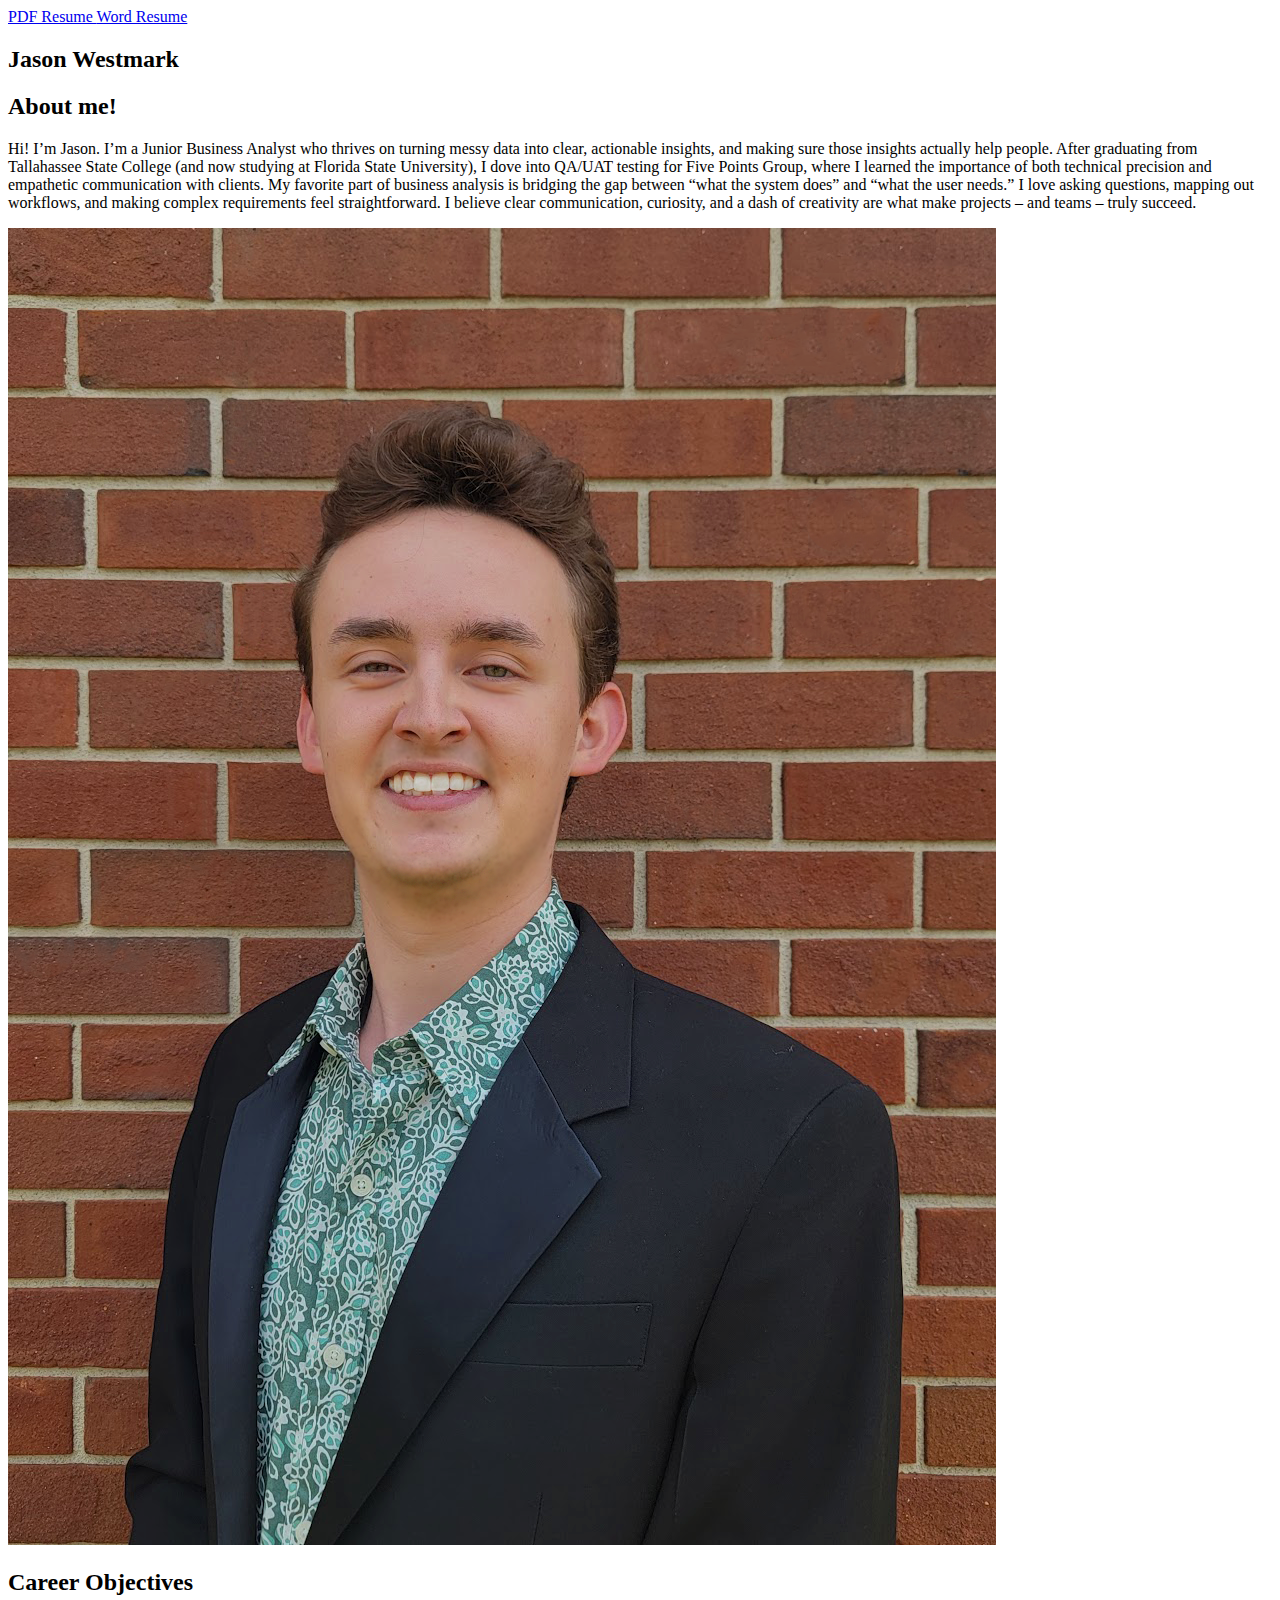
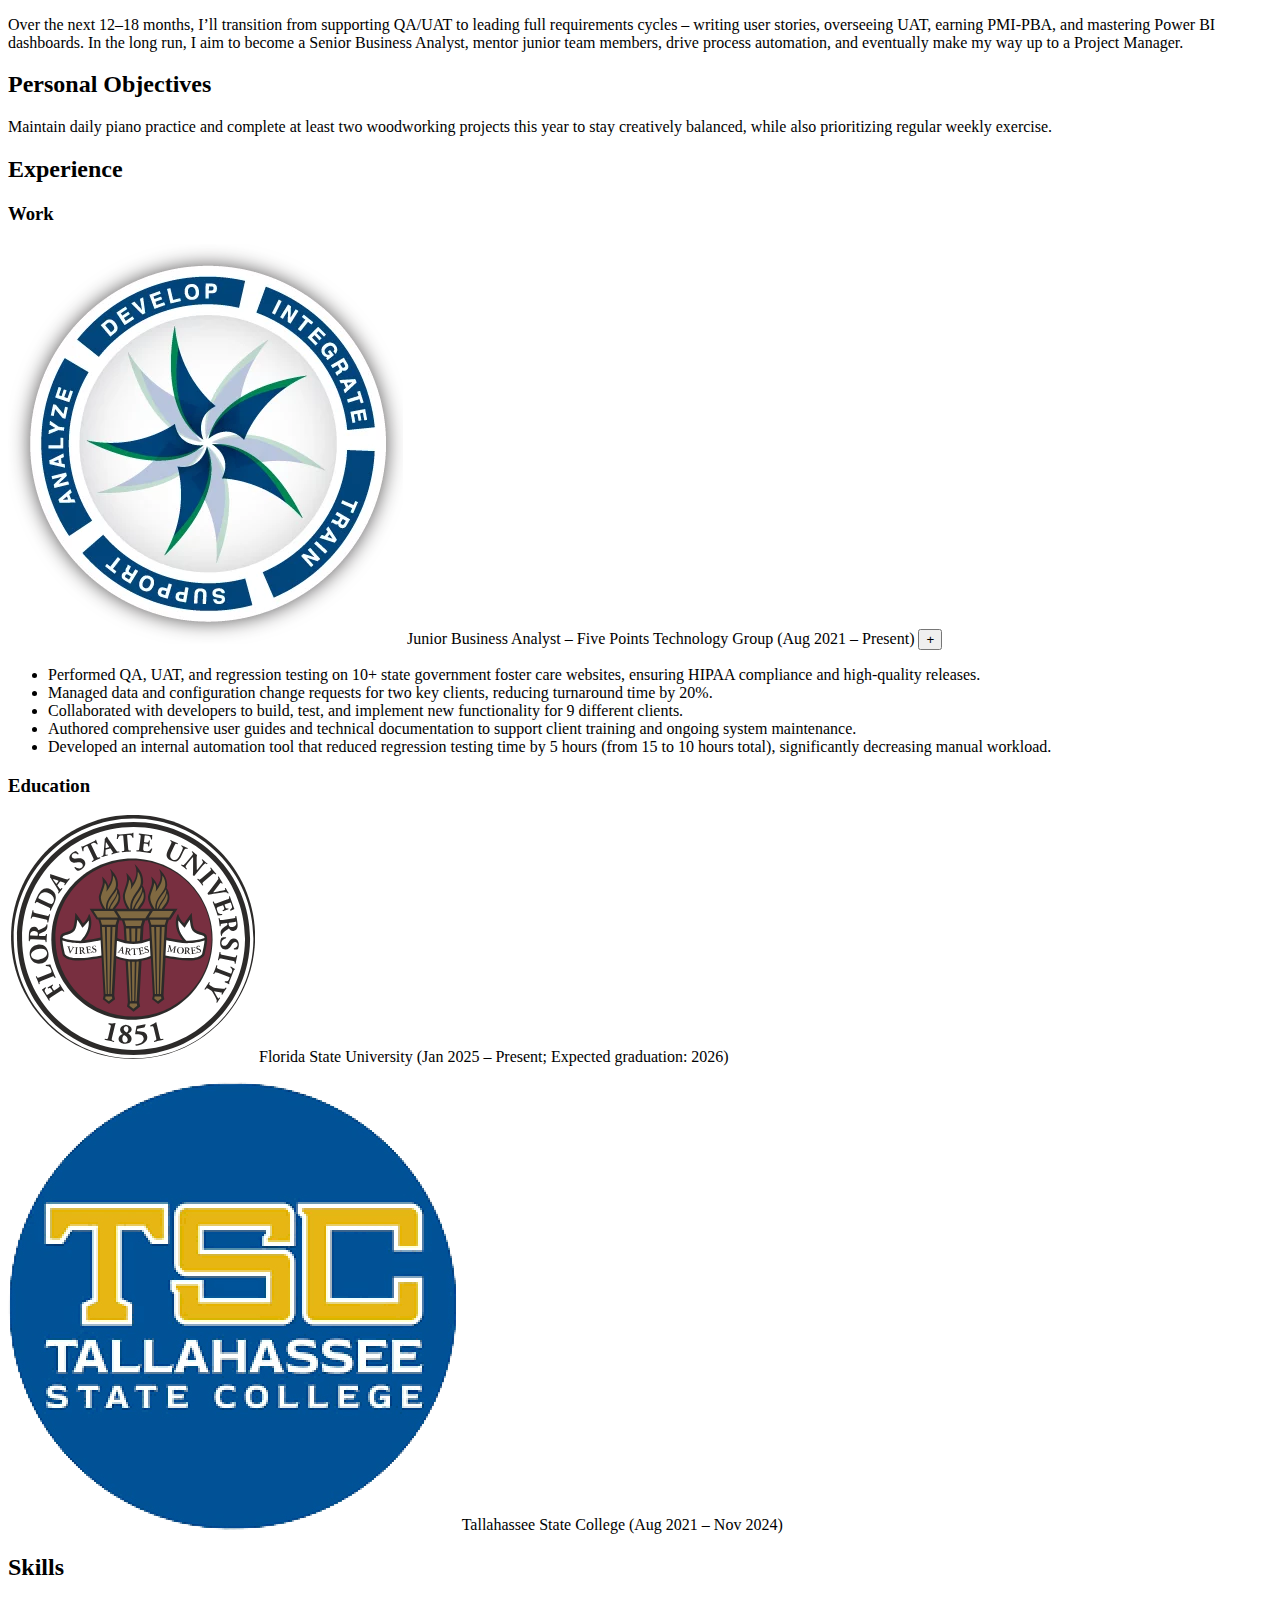
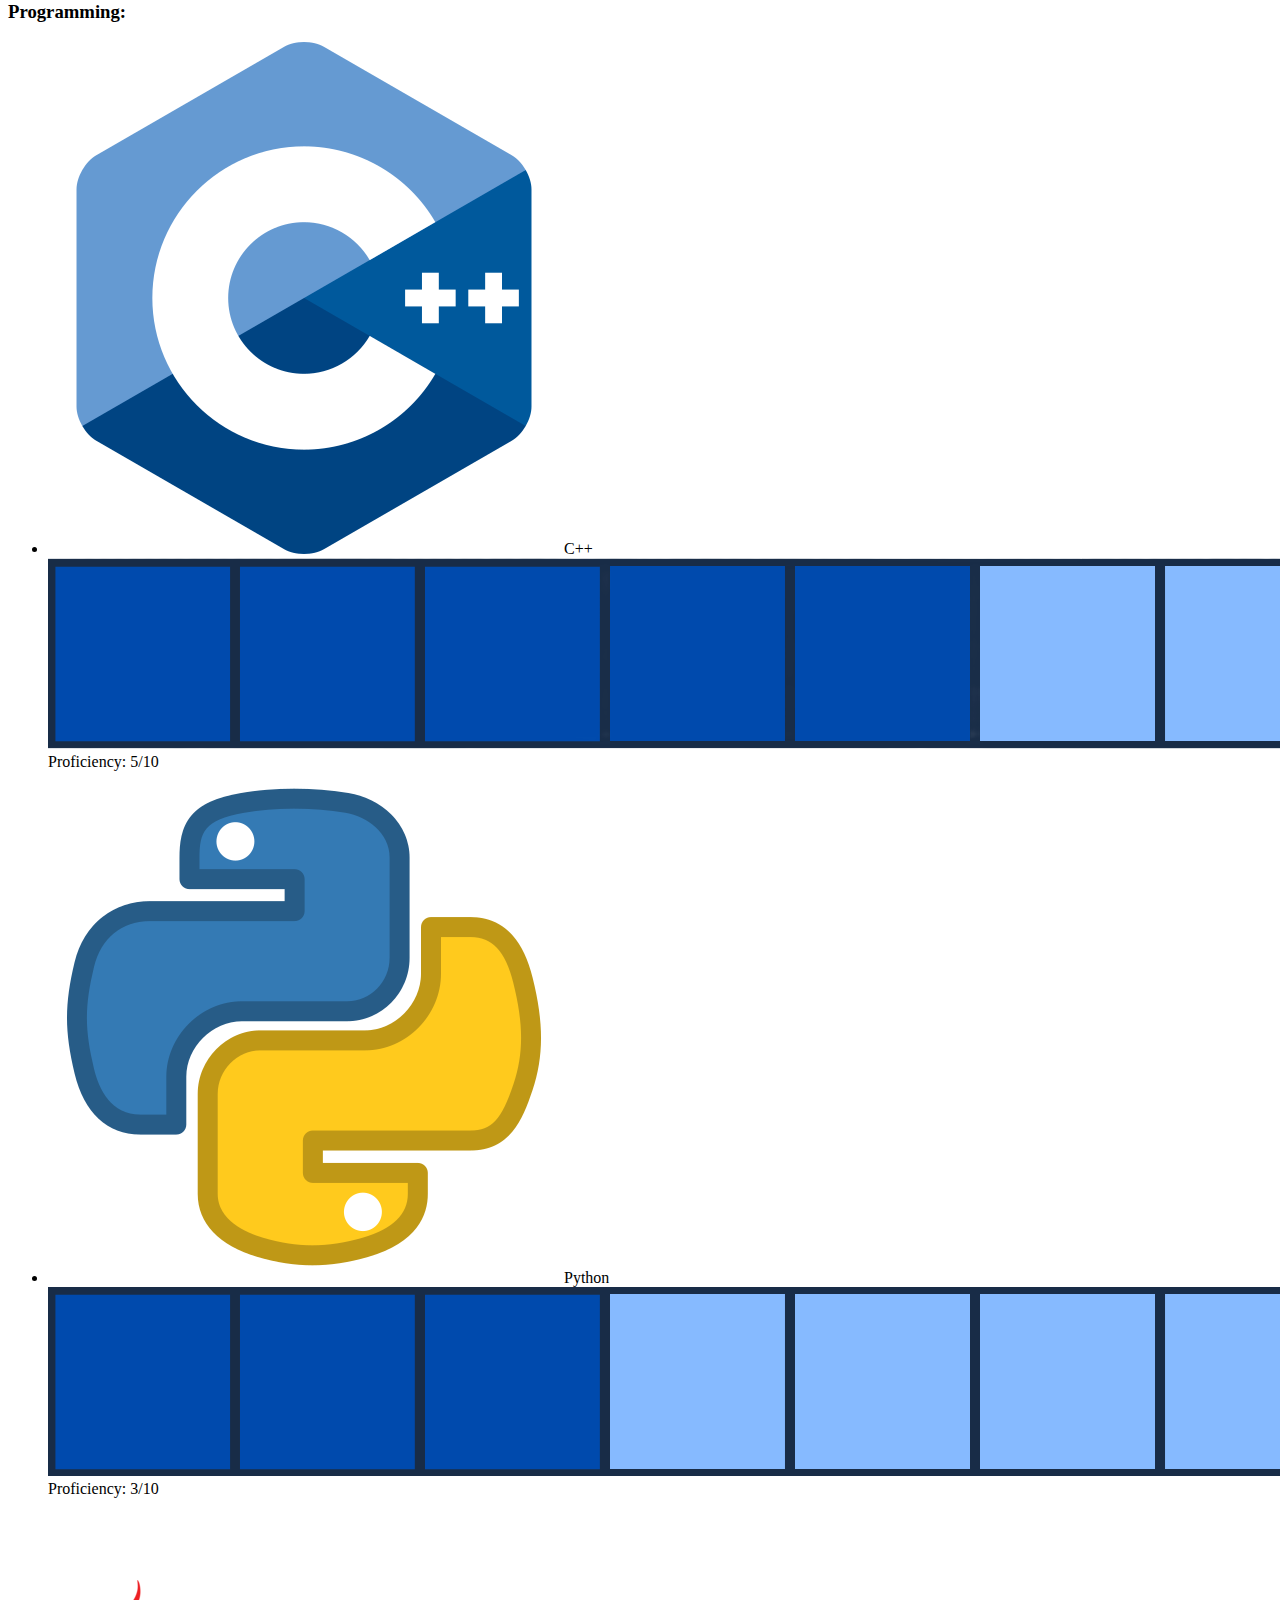
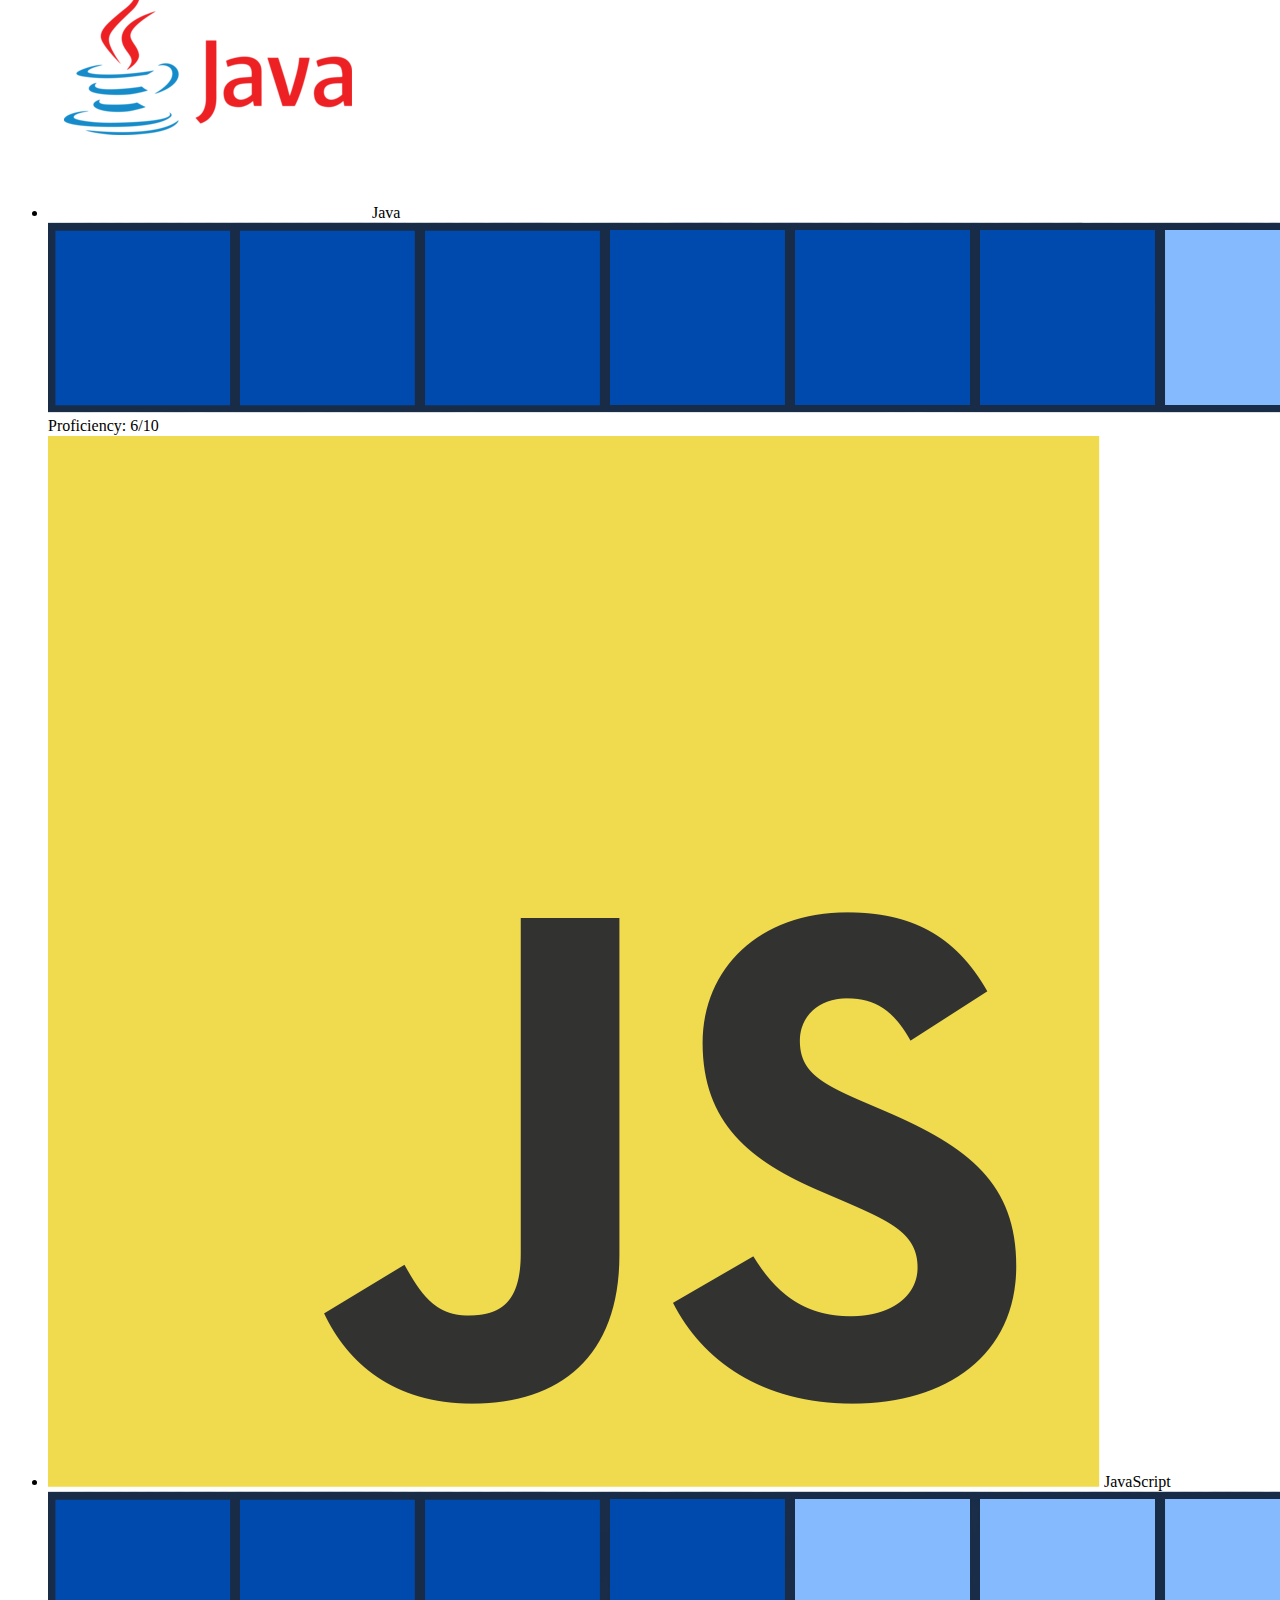
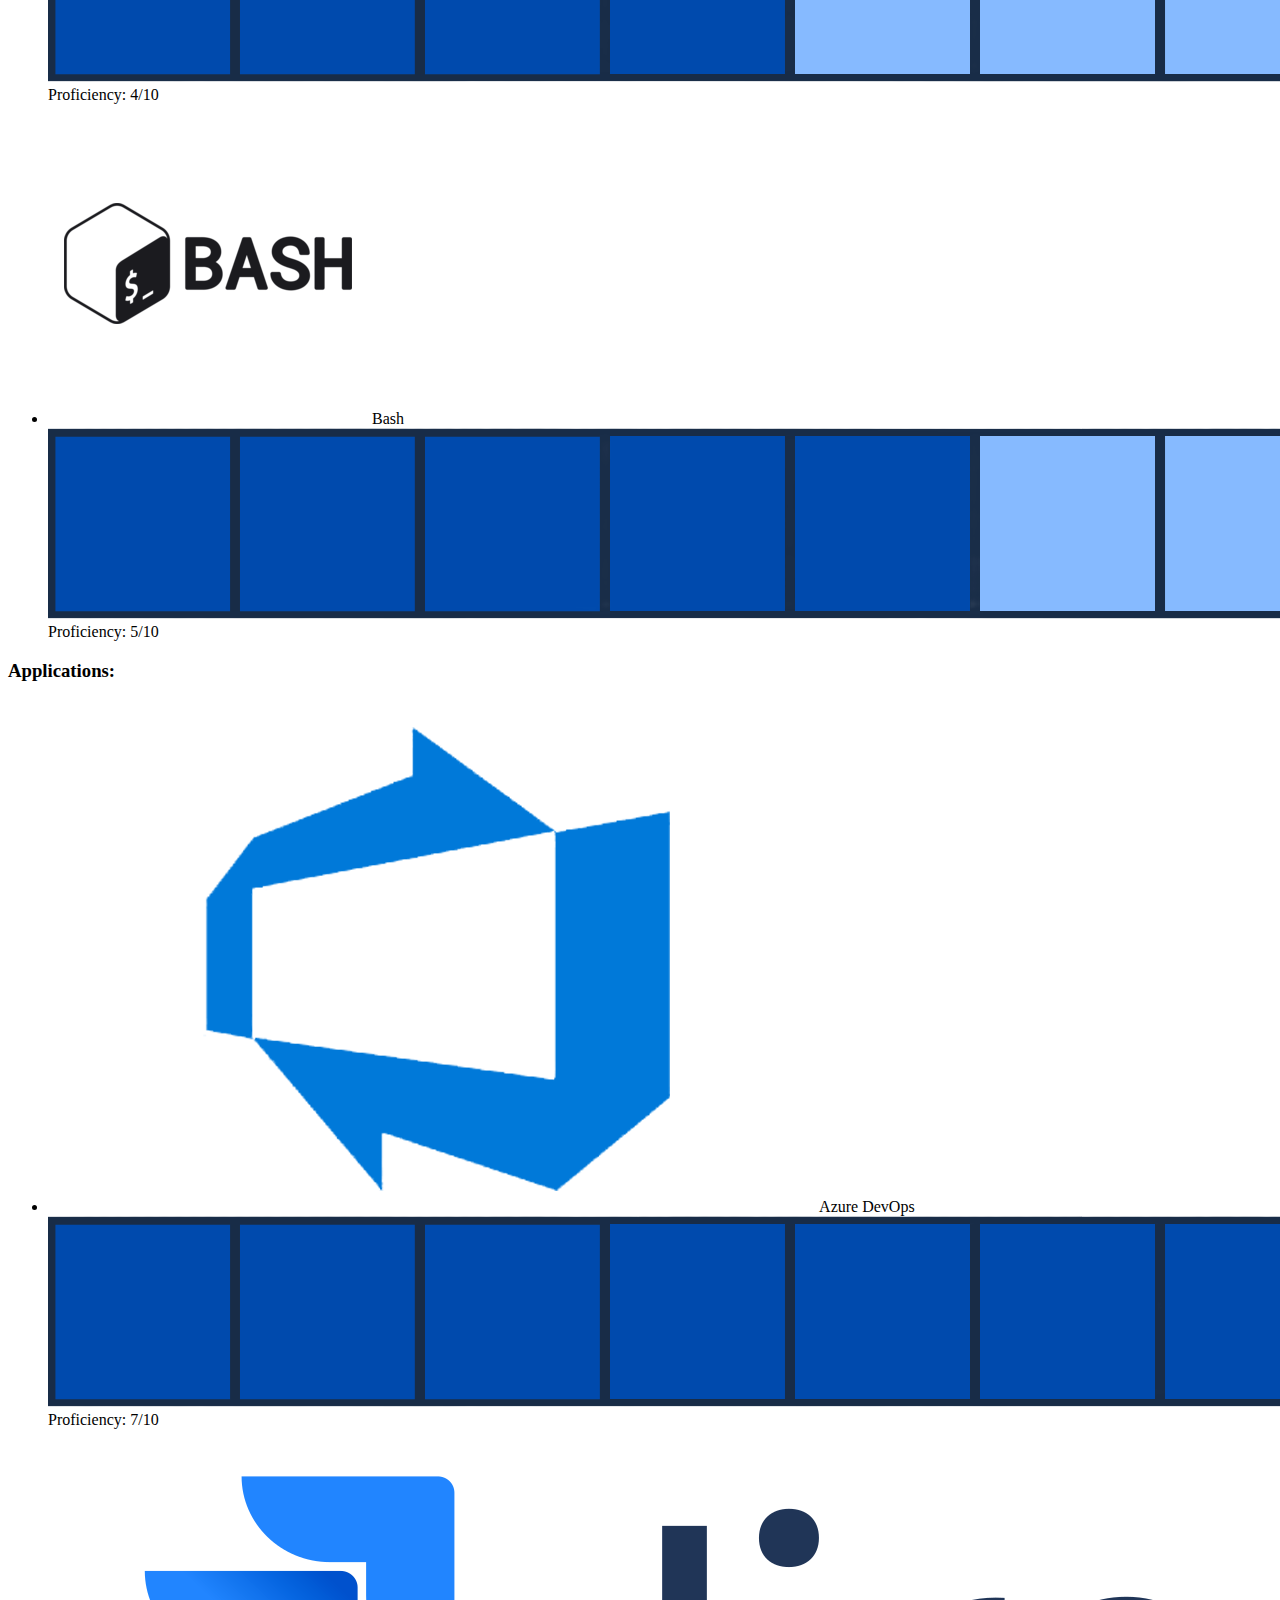
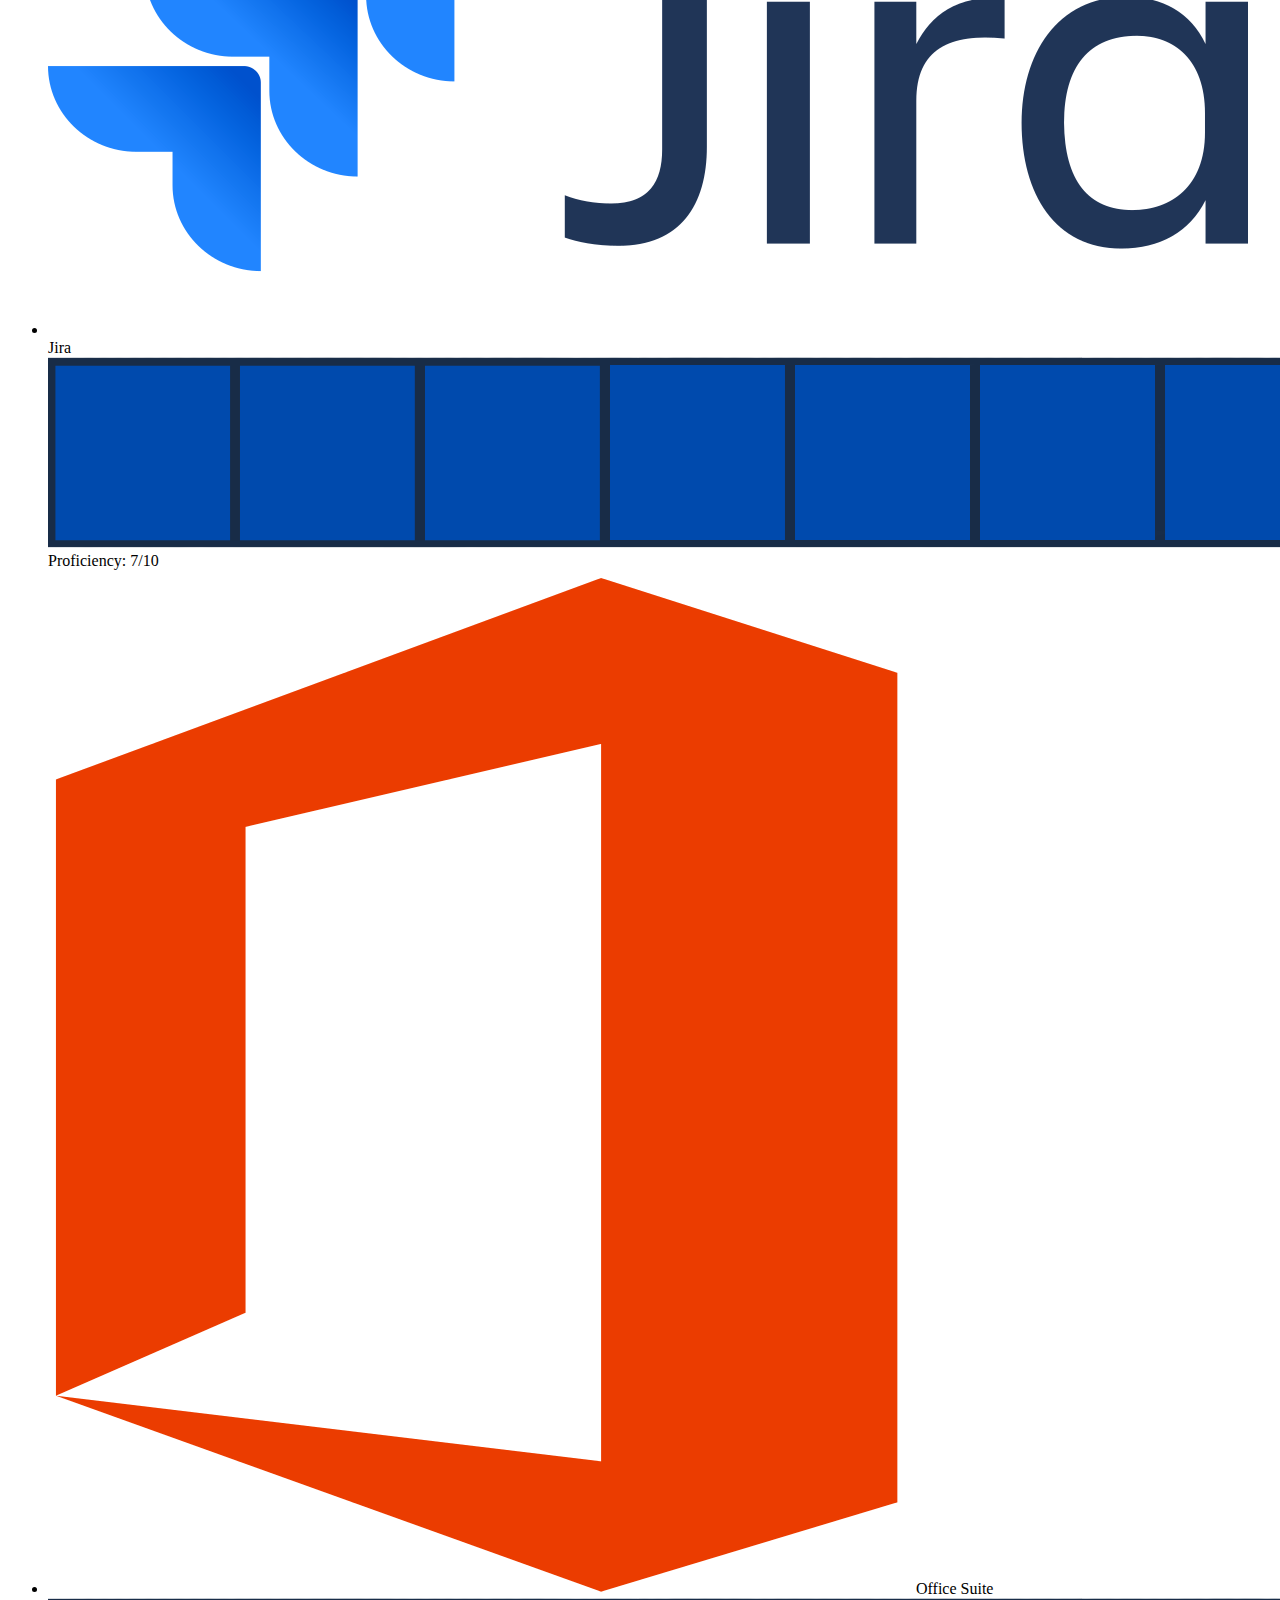
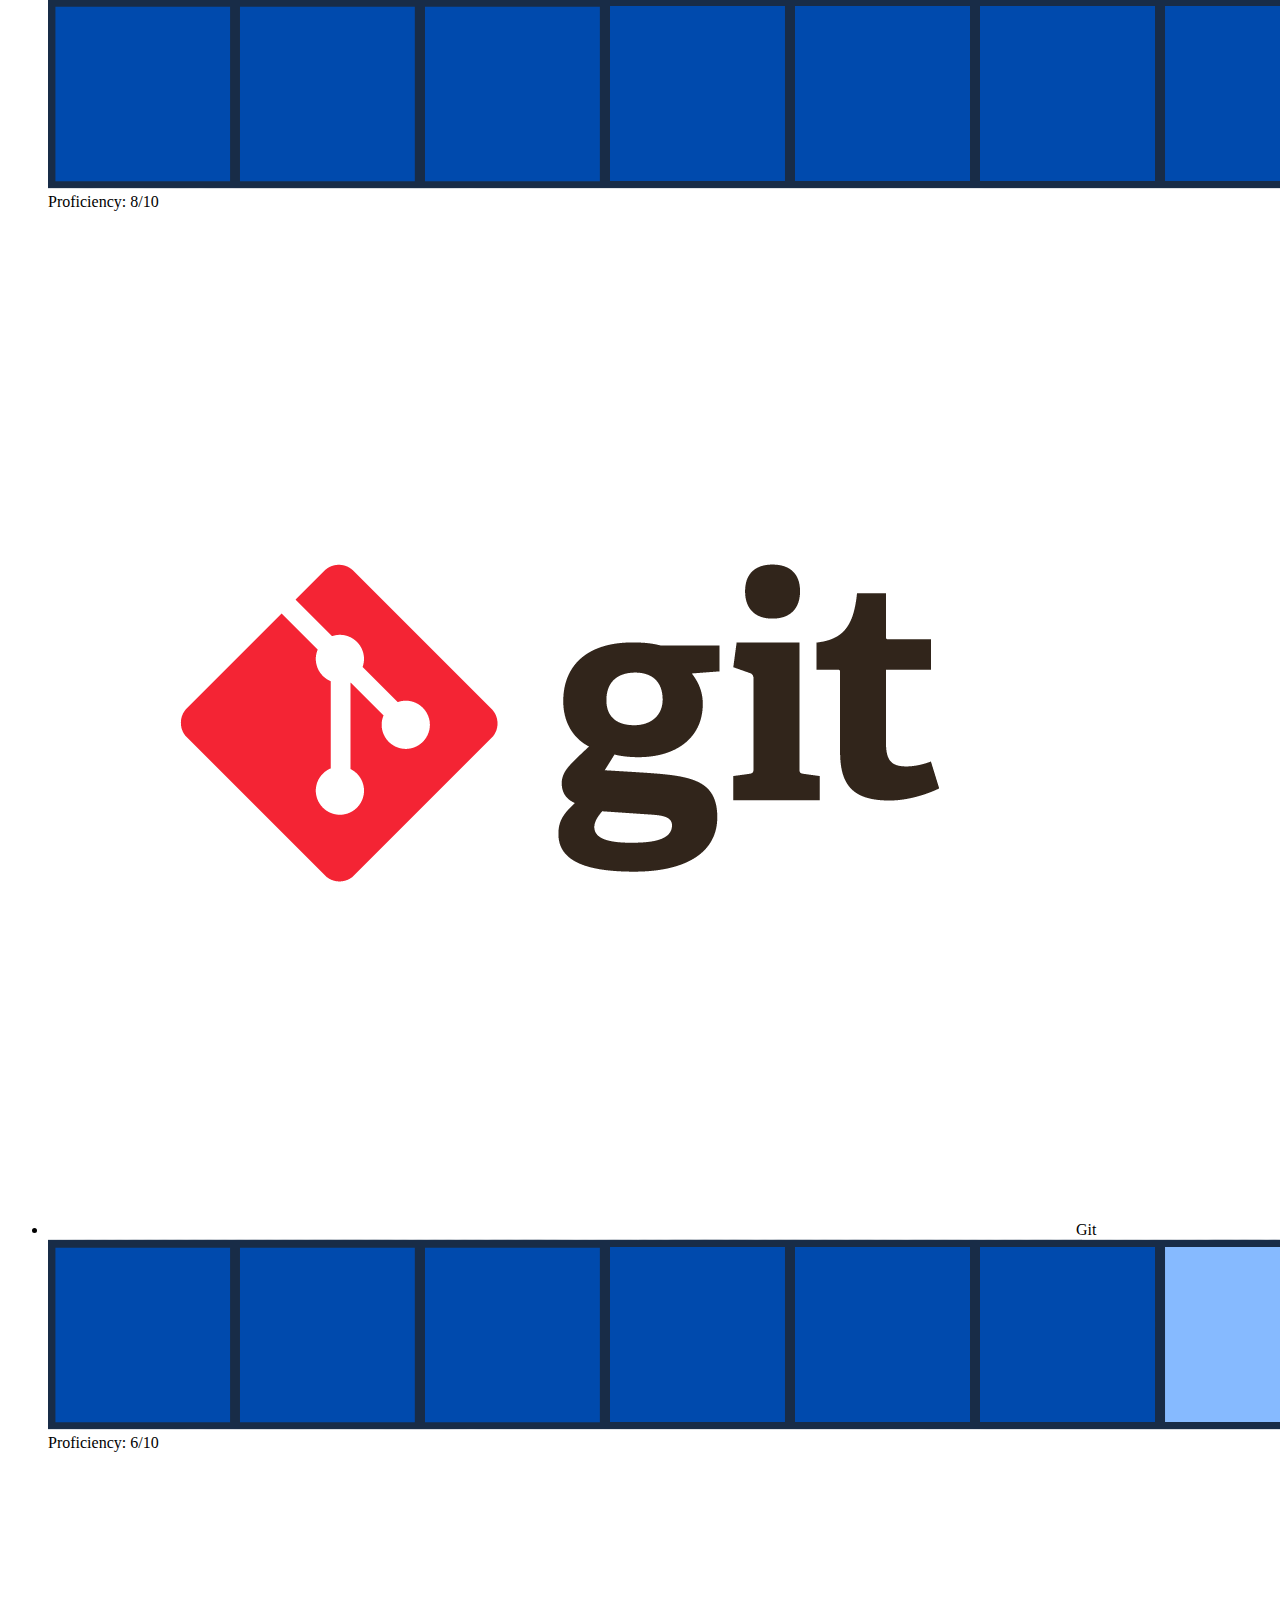
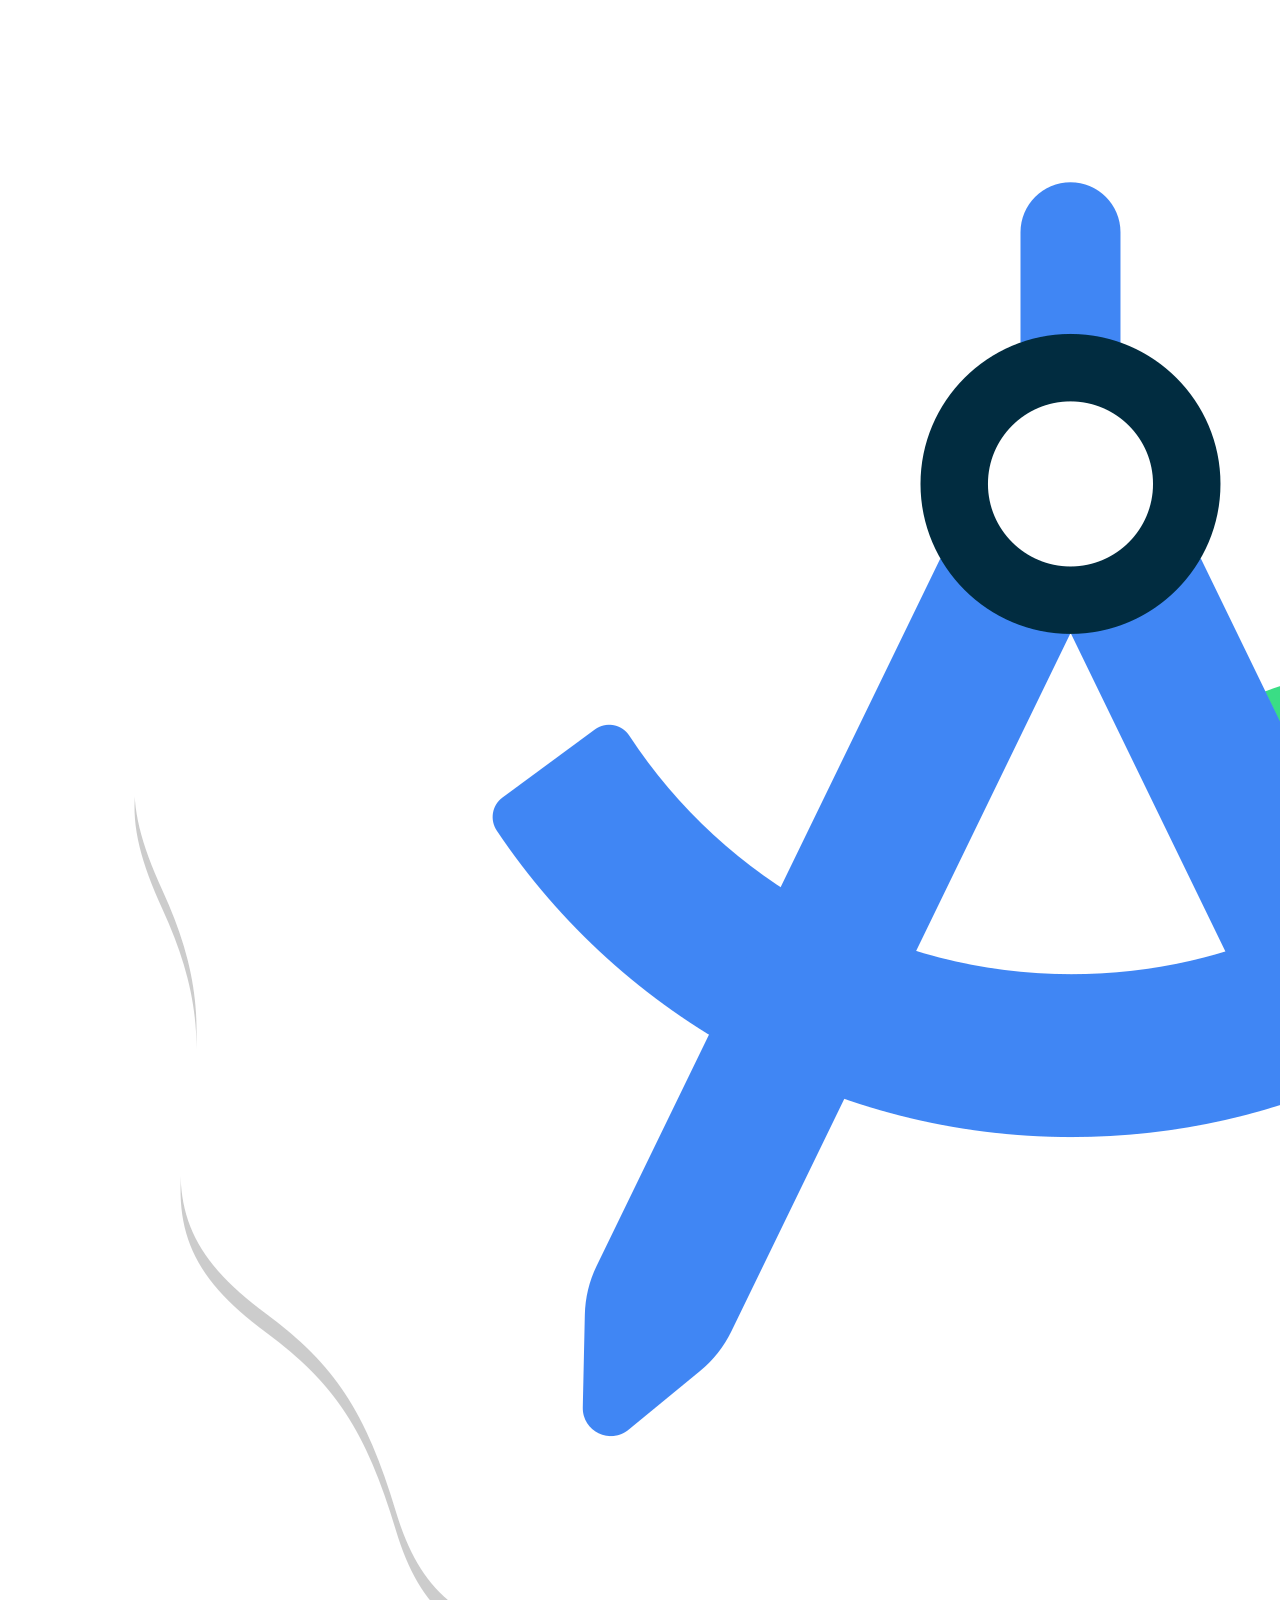
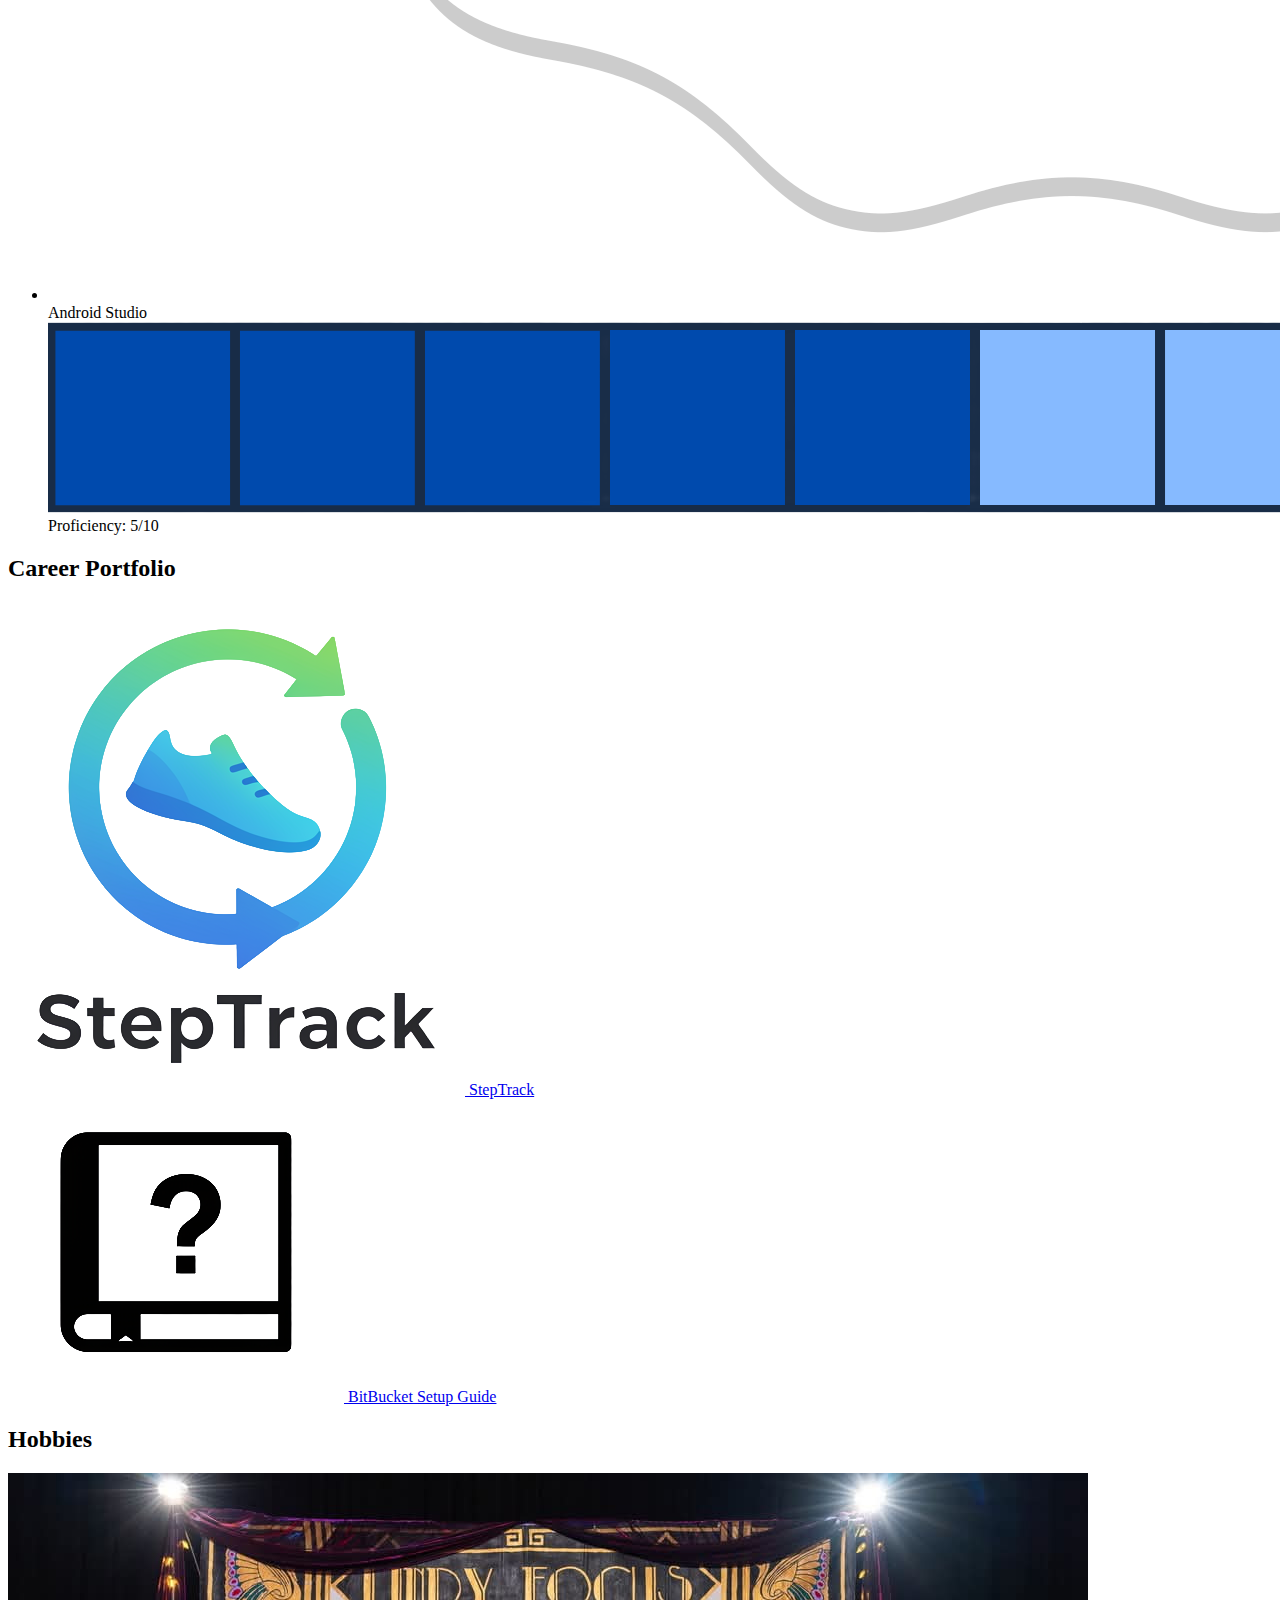
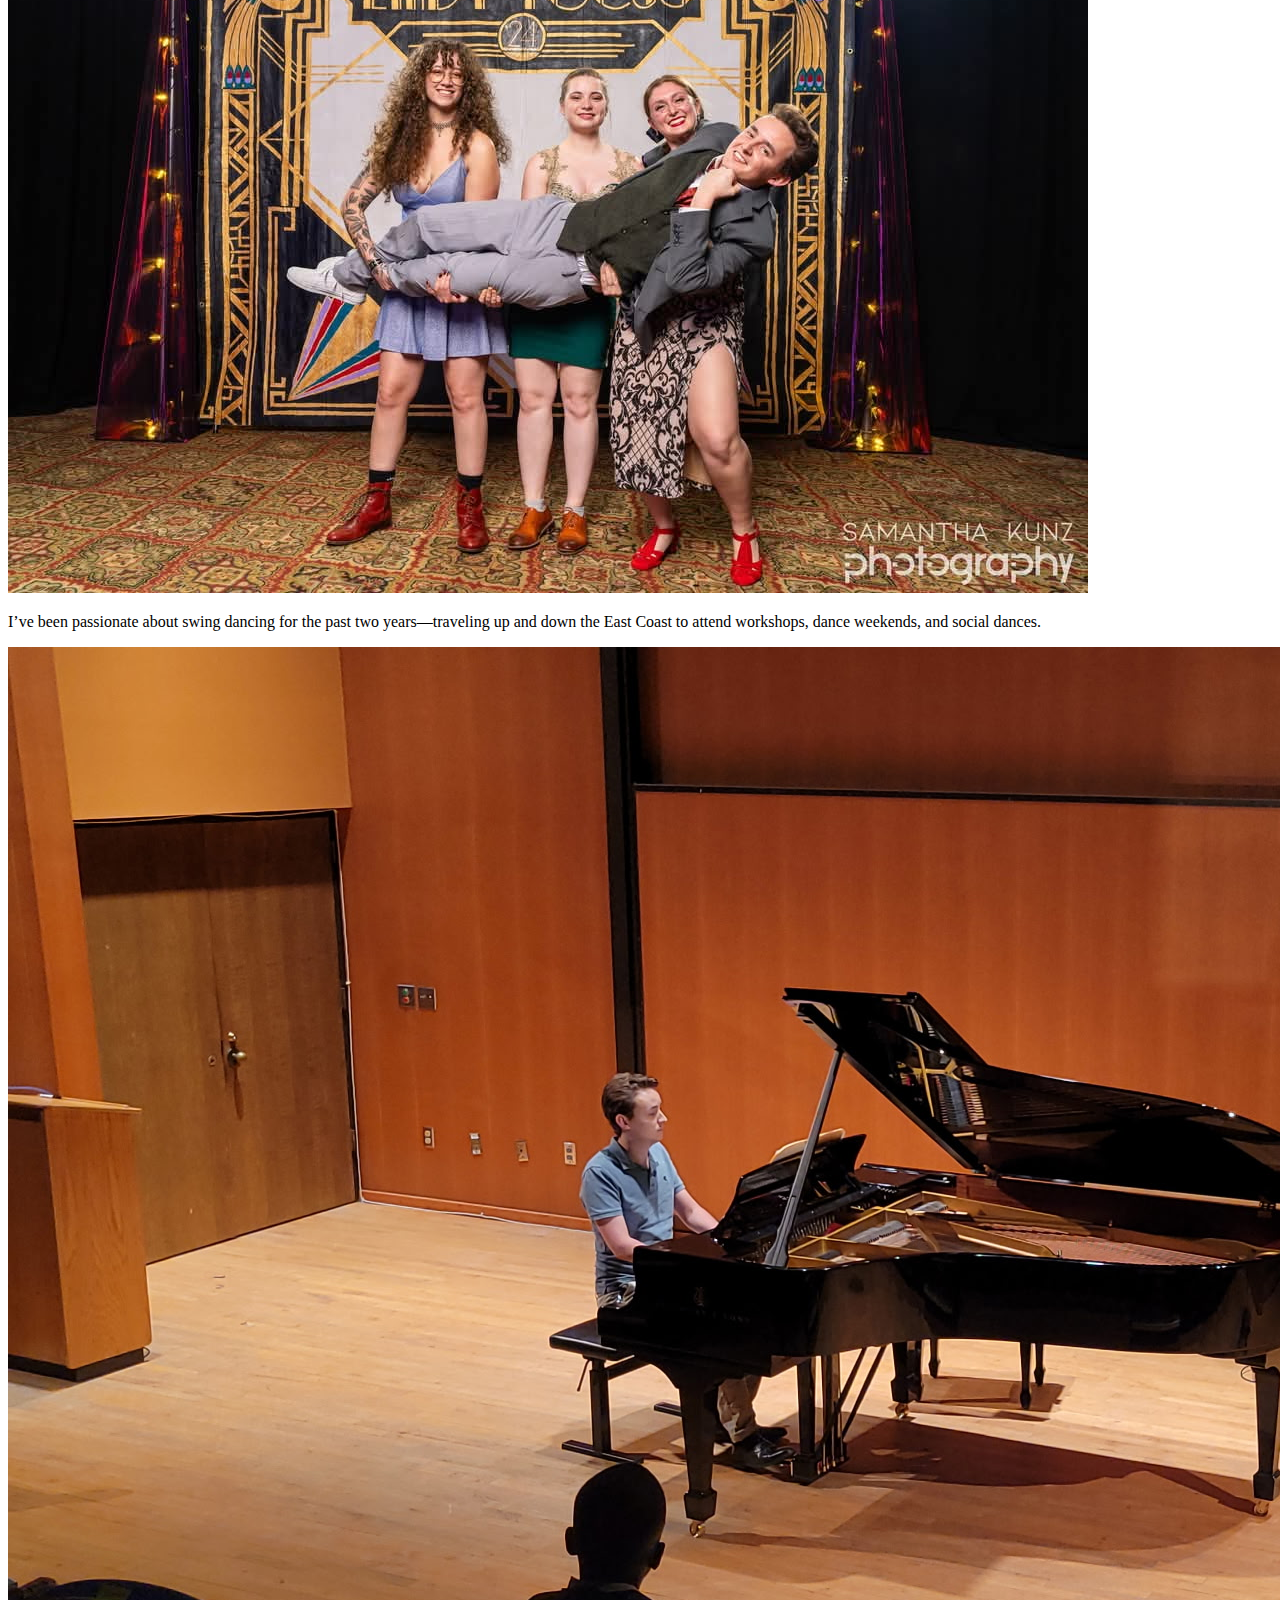
<file: index.html>
<!DOCTYPE html>
<html lang="en">
  <head>
    <meta charset="UTF-8" />
    <meta
      name="viewport"
      content="width=device-width, initial-scale=1.0"
    />
    <title>Jason Westmark</title>
    <link rel="stylesheet" href="index.css" />
  </head>

  <body>
    <div class="content-wrapper">
      <!-- Download Buttons -->
      <div class="download-buttons">
        <a
          href="files/jason-westmark-resume.pdf"
          class="download-button"
        >
          PDF Resume
        </a>
        <a
          href="files/jason-westmark-resume.docx"
          class="download-button"
        >
          Word Resume
        </a>
      </div>

      <!-- Summary Section -->
      <section id="summary" class="section fade-in-section">
        <div class="inner">
          <header class="site-header">
            <h2 class="site-title child">Jason Westmark</h2>
          </header>

          <div class="summary-content child">
            <!-- Text Block -->
            <div class="summary-text">
              <h2 class="child">About me!</h2>
              <p class="child">
                Hi! I’m Jason. I’m a Junior Business Analyst who thrives on
                turning messy data into clear, actionable insights, and making
                sure those insights actually help people. After graduating from
                Tallahassee State College (and now studying at Florida State
                University), I dove into QA/UAT testing for Five Points Group,
                where I learned the importance of both technical precision and
                empathetic communication with clients. My favorite part of
                business analysis is bridging the gap between “what the system
                does” and “what the user needs.” I love asking questions,
                mapping out workflows, and making complex requirements feel
                straightforward. I believe clear communication, curiosity, and
                a dash of creativity are what make projects – and teams –
                truly succeed.
              </p>
            </div>

            <!-- Photo Block -->
            <div class="summary-photo child">
              <img
                src="img/professional.png"
                alt="Professional Photo"
              />
            </div>
          </div>
        </div>
      </section>
	  
	  <!-- Goals Section -->
      <section id="goals" class="section fade-in-section">
        <div class="inner">
          <div class="goals-content">
            <!-- Career Objectives -->
            <div class="goal-category child career">
              <h2 class="child">Career Objectives</h2>
              <p class="child">
                Over the next 12–18 months, I’ll transition from supporting
                QA/UAT to leading full requirements cycles – writing user
                stories, overseeing UAT, earning PMI-PBA, and mastering Power BI
                dashboards. In the long run, I aim to become a Senior Business
                Analyst, mentor junior team members, drive
                process automation, and eventually make my way up to a Project Manager.
              </p>
            </div>

            <!-- Personal Objectives -->
            <div class="goal-category child personal">
              <h2 class="child">Personal Objectives</h2>
              <p class="child">
                Maintain daily piano practice and complete at least two
                woodworking projects this year to stay creatively balanced,
                while also prioritizing regular weekly exercise.
              </p>
            </div>
          </div>
        </div>
      </section>

      <!-- Experience Section -->
      <section id="experience" class="section fade-in-section">
        <div class="inner">
          <h2 class="child">Experience</h2>

          <!-- Work Experience Item -->
          <div class="experience-item">
			<div class="experience-header">
			  <h3 class="child" id="work">Work</h3>
			  <span class="child">
				<img class="org-logo five-points" src="icons/5ptg.webp" alt="Five Points Group logo"/>
				Junior Business Analyst – Five Points Technology Group (Aug 2021 – Present)
			  </span>
              <!-- Toggle button to show/hide details -->
              <button
                class="child expand-btn"
                onclick="toggleDetails('exp1-details')"
              >
                +
              </button>
            </div>

            <!-- Collapsible Details -->
            <div
              id="exp1-details"
              class="experience-details collapsed"
            >
              <ul>
                <li>
                  Performed QA, UAT, and regression testing on 10+ state
                  government foster care websites, ensuring HIPAA compliance and
                  high-quality releases.
                </li>
                <li>
                  Managed data and configuration change requests for two key
                  clients, reducing turnaround time by 20%.
                </li>
                <li>
                  Collaborated with developers to build, test, and implement new
                  functionality for 9 different clients.
                </li>
                <li>
                  Authored comprehensive user guides and technical documentation
                  to support client training and ongoing system maintenance.
                </li>
                <li>
                  Developed an internal automation tool that reduced regression
                  testing time by 5 hours (from 15 to 10 hours total),
                  significantly decreasing manual workload.
                </li>
              </ul>
            </div>
          </div>

          <!-- Education -->
		<div class="experience-education child">
		  <h3 class="child">Education</h3>
		  <p class="child">
			<img class="org-logo fsu" src="icons/fsu.svg" alt="Florida State University logo"/>
			Florida State University (Jan 2025 – Present; Expected graduation: 2026)
		  </p>
		  <p class="child">
			<img class="org-logo tcc" src="icons/tsc.png" alt="Tallahassee State College logo"/>
			Tallahassee State College (Aug 2021 – Nov 2024)
		  </p>
		</div>
      </section>

      <!-- Skills Section -->
      <section id="skills" class="section fade-in-section">
        <div class="inner">
          <h2>Skills</h2>
          <div class="skills-content">
            <!-- Coding Languages -->
            <div class="skill-category child programming">
              <h3 class="child">Programming:</h3>
              <ul>
				 <li class="child skill-item" style="--score:5/10">
					<img src="icons/icon-cpp.png" alt="C++" aria-hidden="true" class="child skill-icon">
					C++
					<img
					src="lvl/cpp.png"
					alt="Proficiency: 5 out of 10"
					class="skill-bar"
					data-proficiency="5/10"
					/>
					<span class="skill-tooltip">Proficiency: 5/10</span>
				 </li>
				 <li class="child skill-item" style="--score:3/10">
					<img src="icons/icon-python.png" alt="Python" aria-hidden="true" class="child skill-icon">
					Python
					<img
					src="lvl/python.png"
					alt="Proficiency: 3 out of 10"
					class="skill-bar"
					data-proficiency="3/10"
					/>
					<span class="skill-tooltip">Proficiency: 3/10</span>
				 </li>
				 <li class="child skill-item" style="--score:6/10">
					<img src="icons/icon-java.png" alt="Java" aria-hidden="true" class="child skill-icon">
					Java
					<img
					src="lvl/java.png"
					alt="Proficiency: 6 out of 10"
					class="skill-bar"
					data-proficiency="6/10"
					/>
					<span class="skill-tooltip">Proficiency: 6/10</span>
				 </li>
				 <li class="child skill-item" style="--score:4/10">
					<img src="icons/icon-js.png" alt="JavaScript" aria-hidden="true" class="child skill-icon">
					JavaScript
					<img
					src="lvl/javascript.png"
					alt="Proficiency: 4 out of 10"
					class="skill-bar"
					data-proficiency="4/10"
					/>
					<span class="skill-tooltip">Proficiency: 4/10</span>
				 </li>
				 <li class="child skill-item" style="--score:5/10">
					<img src="icons/icon-bash.png" alt="Bash" aria-hidden="true" class="child skill-icon">
					Bash
					<img
					src="lvl/bash.png"
					alt="Proficiency: 5 out of 10"
					class="skill-bar"
					data-proficiency="5/10"
					/>
					<span class="skill-tooltip">Proficiency: 5/10</span>
				 </li>
			  </ul>
            </div>

            <!-- Applications -->
            <div class="skill-category child">
              <h3 class="child">Applications:</h3>
              <ul>
                <li class="child skill-item">
				<img src="icons/icon-devops.png" style="--score:7/10" alt="Azure Devops" aria-hidden="true" class="child skill-icon">
				Azure DevOps
				<img
					src="lvl/devops.png"
					alt="Proficiency: 7 out of 10"
					class="skill-bar"
					data-proficiency="7/10"
				  />
					<span class="skill-tooltip">Proficiency: 7/10</span>					  
				</li>
                <li class="child skill-item">
				<img src="icons/icon-jira.png" style="--score:7/10" alt="Jira" aria-hidden="true" class="child skill-icon">
				Jira
					<img
					src="lvl/jira.png"
					alt="Proficiency: 7 out of 10"
					class="skill-bar"
					data-proficiency="7/10"
					/>	
					<span class="skill-tooltip">Proficiency: 7/10</span>	
				</li>
                <li class="child skill-item">
				<img src="icons/icon-officesuite.png" style="--score:8/10" alt="Office Suite" aria-hidden="true" class="child skill-icon">
				Office Suite
					<img
					src="lvl/office.png"
					alt="Proficiency: 8 out of 10"
					class="skill-bar"
					data-proficiency="8/10"
					/>
				<span class="skill-tooltip">Proficiency: 8/10</span>					
				</li>
				<li class="child skill-item">
				<img src="icons/icon-git.png" alt="Git" style="--score:6/10" aria-hidden="true" class="child skill-icon">
				Git
					<img
					src="lvl/git.png"
					alt="Proficiency: 6 out of 10"
					class="skill-bar"
					data-proficiency="6/10"
					/>
					<span class="skill-tooltip">Proficiency: 6/10</span>
				</li>
				<li class="child skill-item">
				<img src="icons/icon-android.png" style="--score:5/10" alt="Android Studio" aria-hidden="true" class="child skill-icon">
				Android Studio
					<img
					src="lvl/androidstudio.png"
					alt="Proficiency: 5 out of 10"
					class="skill-bar"
					data-proficiency="5/10"
					/>			
					<span class="skill-tooltip">Proficiency: 5/10</span>					
				</li>
              </ul>
            </div>
          </div>
        </div>
      </section>
	  
	  <!-- Projects Section -->
	  <section id="projects" class="section fade-in-section">
		<div class="inner">
			<h2 class="fade-in-section">Career Portfolio</h2>
			
			<div class="project project1 fade-in-section">
				<a href="project1.html">
				<img src="img/steptrack.png"/>
				<span>StepTrack</span>
				</a>
			</div>
			
			<div class="project project2 fade-in-section">
				<a href="project2.html">
				<img src="icons/pdf.png"/>
				<span>BitBucket Setup Guide</span>
				</a>
			</div>
			
		</div>
	  </section>

      <!-- Hobbies Section -->
      <section id="hobbies" class="section fade-in-section">
        <div class="inner">
          <h2 class="child">Hobbies</h2>

          <!-- Top Row: Image Left, Text Right -->
          <div class="hobbies-row child">
            <div class="hobby-image-left">
              <img
                src="img/dance.jpg"
                alt="Hobby Image Left"
              />
            </div>
            <div class="hobbies-text-right">
              <p>
                I’ve been passionate about swing dancing for the past two
                years—traveling up and down the East Coast to attend
                workshops, dance weekends, and social dances.
              </p>
            </div>
          </div>

          <!-- Bottom Row: Image Right, Text Left -->
          <div class="hobbies-row child">
            <div class="hobby-image-right">
              <img
                src="img/piano.jpg"
                alt="Hobby Image Right"
              />
            </div>
            <div class="hobbies-text-left">
              <p>
                When I’m not on the dance floor, you’ll find me at the piano.
                I’ve been taking lessons for a year now, and last spring I
                performed in a recital at FSU—my first time playing in front of
                a crowd. Learning new pieces and refining my technique has
                taught me patience, discipline, and the joy of creating
                something I can share.
              </p>
            </div>
          </div>
        </div>
      </section>

      <!-- Contact Section -->
      <section id="contact" class="section fade-in-section">
        <div class="inner">
          <h2 class="child">Contact Me!</h2>
          <div class="contact-content child">
            <div class="contact-info">
              <p class="child">
			       <a href="tel:+18505450671" class="contact-item phone-link">
					<img class="phone" src="icons/phone.png" alt="Call me!" />
					<span>(850) 545-0671</span>
				  </a>
			  </p>
              <p class="child">
				<a href="mailto:jason.westmark@gmail.com">
				  <img class="email" src="icons/email.png" alt="My Email (jason.westmark@gmail.com)"/> jason.westmark@gmail.com
				</a>
              </p>
              <p class="child">
				  <a
					href="https://www.linkedin.com/in/jason-westmark-ln/"
					target="_blank"
					rel="noopener"
					class="social-link linkedin"
				  >
					<img src="icons/linkedin.png" alt="LinkedIn" />
					<span>LinkedIn</span>
				  </a>
				  <span class="separator">|</span>
				  <a
					href="https://github.com/jasondubbleu"
					target="_blank"
					rel="noopener"
					class="social-link github"
				  >
					<img src="icons/github.png" alt="GitHub" />
					<span>GitHub</span>
				  </a>
				  <span class="separator">|</span>
				  <a
					href="https://bitbucket.org/jasonwestmark/workspace/overview/"
					target="_blank"
					rel="noopener"
					class="social-link bitbucket"
				  >
					<img src="icons/bitbucket.png" alt="BitBucket" />
					<span>BitBucket</span>
				  </a>
				</p>
            </div>
          </div>
        </div>
      </section>
    </div>
    <!-- End .content-wrapper -->

    <!-- Navigation Dial (fixed bottom-right) -->

 <div class="nav-container">                <!-- NEW wrapper -->
 		<button class="collapse-btn" aria-label="Collapse navigation dial">
			>>
		</button>
    <nav class="nav-dial fade-in-section" aria-label="Section navigator">
      <div class="dial-wrapper">
        <div class="dial-face">
          <!-- Dial Pointer (center indicator) -->
          <div class="dial-pointer"></div>

          <!-- TICKS for each section -->
          <div class="dial-tick" style="--angle: 330deg;"></div>
          <div class="dial-tick" style="--angle: 30deg;"></div>
          <div class="dial-tick" style="--angle: 80deg;"></div>
          <div class="dial-tick" style="--angle: 125deg;"></div>
          <div class="dial-tick" style="--angle: 180deg;"></div>
		  <div class="dial-tick" style="--angle: 235deg;"></div>
		  <div class="dial-tick" style="--angle: 280deg;"></div>

          <!-- LABELS linking to each section -->
          <a
            href="#summary"
            class="dial-label"
            data-section="summary"
            style="--angle: 330deg;"
            >Summary</a
          >
		  <a
            href="#goals"
            class="dial-label"
            data-section="goals"
            style="--angle: 30deg;"
            >Goals</a
          >
          <a
            href="#experience"
            class="dial-label"
            data-section="experience"
            style="--angle:  80deg;"
            >Experience</a
          >
          <a
            href="#skills"
            class="dial-label"
            data-section="skills"
            style="--angle:  125deg;"
            >Skills</a
          >
		  <a
		  href="#projects"
		  class="dial-label"
		  data-section="projects"
		  style="--angle: 180deg;"
		  >Projects</a
		  >
          <a
            href="#hobbies"
            class="dial-label"
            data-section="hobbies"
            style="--angle: 235deg;"
            >Hobbies</a
          >
          <a
            href="#contact"
            class="dial-label"
            data-section="contact"
            style="--angle: 280deg;"
            >Contact</a
          >
        </div>
      </div>
    </nav>
 </div>

    <!-- Toggle Details Script -->
    <script>
      /**
       * Toggles the 'hidden' class on the element with the given ID.
       * Used to expand/collapse the details in the Experience section.
       *
       * @param {string} id - The ID of the element to show/hide.
       */
      function toggleDetails(id) {
        var elem = document.getElementById(id);
        if (elem.classList.contains('hidden')) {
          elem.classList.remove('hidden');
        } else {
          elem.classList.add('hidden');
        }
      }
    </script>
	
	<script>
  // Create a single tooltip element and add to the page
  const tooltip = document.createElement('div');
  tooltip.className = 'skill-tooltip';
  document.body.appendChild(tooltip);

  // For every bar image
  document.querySelectorAll('.skill-bar').forEach(bar => {
    // On mouse move over the bar, update text & position
    bar.addEventListener('mousemove', e => {
      const text = bar.dataset.proficiency;
      tooltip.textContent = `Proficiency: ${text}`;
      tooltip.style.left = e.clientX + 'px';
      tooltip.style.top  = e.clientY + 'px';
      tooltip.style.opacity = '1';
    });
    // On leaving the bar, hide the tooltip
    bar.addEventListener('mouseleave', () => {
      tooltip.style.opacity = '0';
    });
  });
</script>

<script>
  // Grab the button and the nav-dial
  const collapseBtn = document.querySelector('.collapse-btn');
  const navDial    = document.querySelector('.nav-dial');

  collapseBtn.addEventListener('click', () => {
    const isCollapsed = navDial.classList.toggle('collapsed');
    // Flip the arrow direction
    collapseBtn.textContent = isCollapsed ? '<<' : '>>';
    collapseBtn.setAttribute(
      'aria-label',
      isCollapsed ? 'Expand navigation dial' : 'Collapse navigation dial'
    );
  });
</script>

    <script src="main.js"></script>
  </body>
</html>
</file>
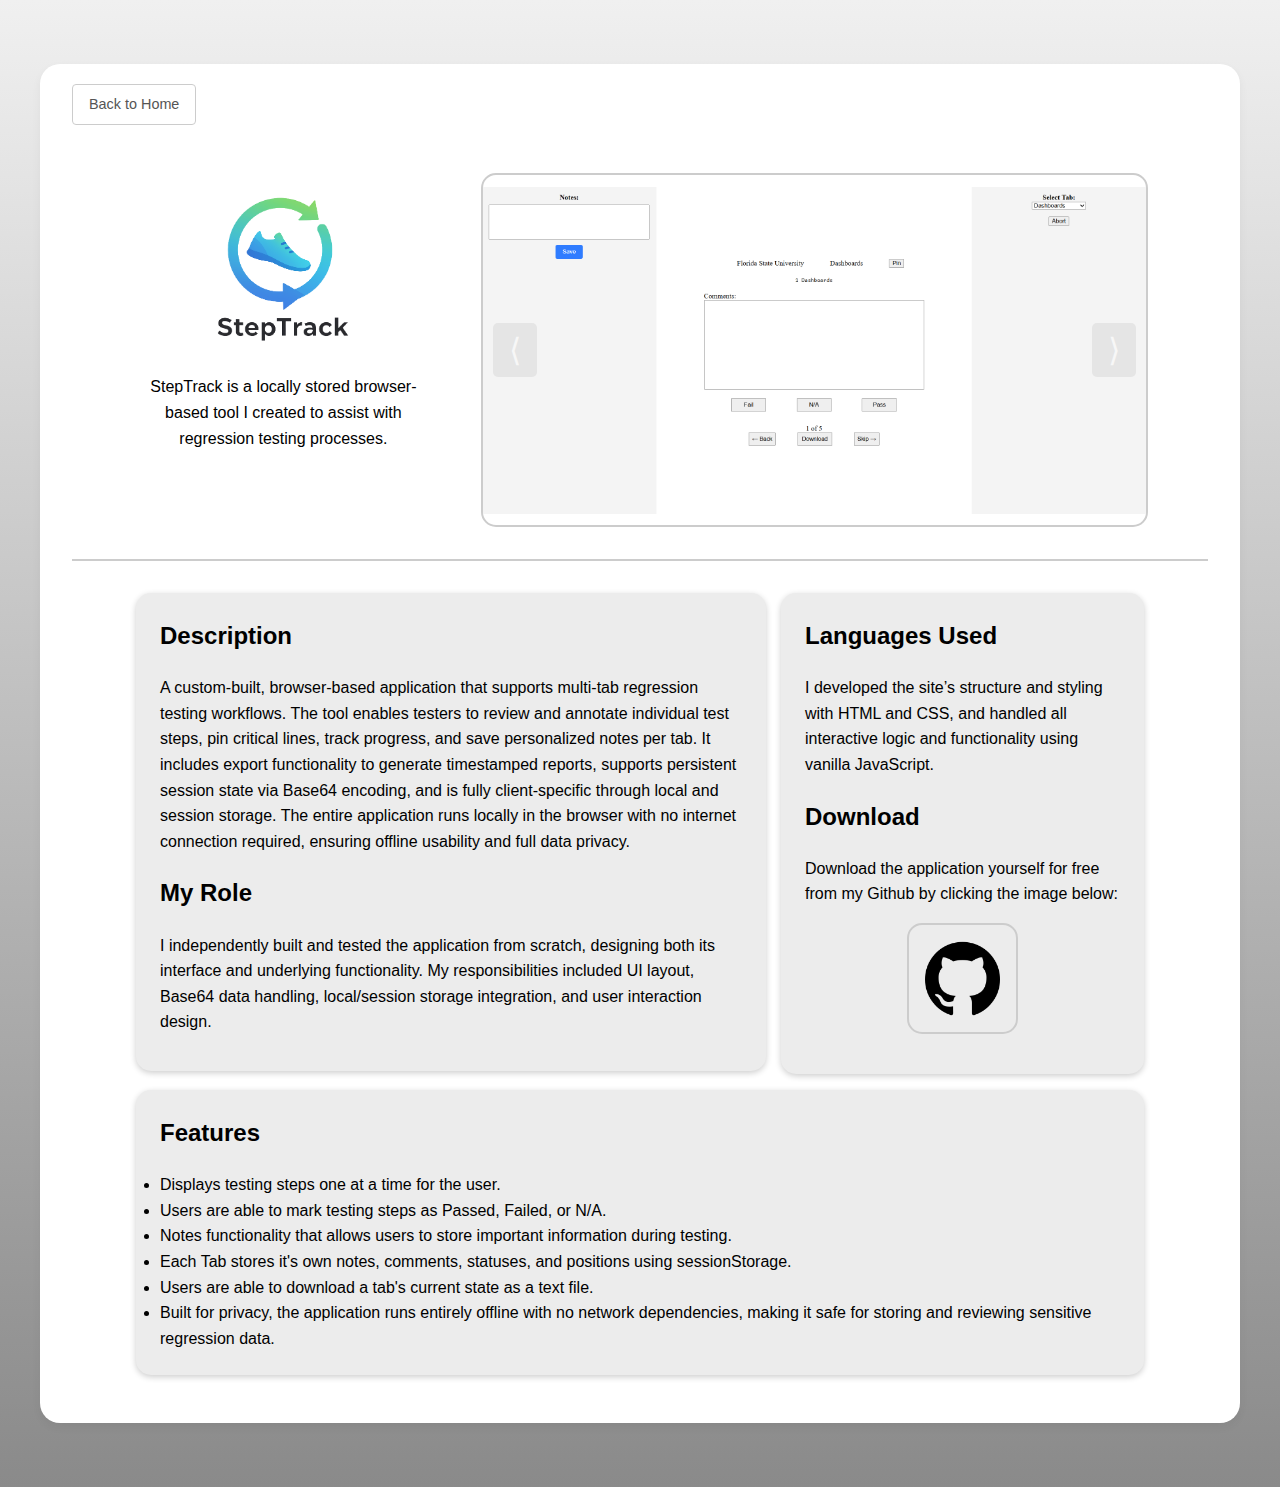
<file: project1.html>
<!DOCTYPE html>
<html lang="en">
  <head>
    <meta charset="UTF-8" />
    <meta
      name="viewport"
      content="width=device-width, initial-scale=1.0"
    />
    <title>StepTrack</title>
    <link rel="stylesheet" href="project1.css" />
  </head>

  <body>
    <div class="content-wrapper">
		
        <!-- Back to Home Button -->
		<div class="home-btn">
			<a href="https://jasondubbleu.github.io/interactive-resume/" class="download-buttons">Back to Home</a>
		</div>
		

		<!-- Main chunk of website - all the content is displayed here. -->
		<div class="main-content project">	
		
			<!-- This section is split into two columns. The left side will contain an image of the product, while
			the right will contain the title and description. -->
			<div class="section columns">
			

			<!-- LEFT COLUMN -->
				<div class="left">
					<div class="image">
						<img src="img/steptrack.png">
					</div>
					<div class="description">
						<p>StepTrack is a locally stored browser-based tool I created to assist with regression testing processes.</p>
					</div>
				</div>
			<!-- END OF LEFT COLUMN-->
			
			
			<!-- RIGHT COLUMN -->
				<div class="right">
					<div class="slideshow">
						<div class="slide">
							<img src="img/main.png" style="display: block;" />
						</div>
						<div class="slide">
							<img src="img/notes.png"/>
						</div>
						<div class="slide">
							<img src="img/closeup.png"/>
						</div>
						<button onclick="changeSlide(-1)">⟨</button>
						<button onclick="changeSlide(1)">⟩</button>
					</div>
				</div>
				<!-- END OF RIGHT COLUMN -->
			</div>
			<!-- END OF SECTION COLUMNS-->
		
		<!-- Here I will discuss why I created it, my thought process, which languages run the logic (JS),
		and a list of the site's features. -->
		<div id="bottom" class="section details">
		
			<div class="details-left">
				
				<div class="description background">
					<h2>Description</h2>
					<p>A custom-built, browser-based application that supports multi-tab regression testing workflows. 
					The tool enables testers to review and annotate individual test steps, pin critical lines, 
					track progress, and save personalized notes per tab. It includes export functionality to generate 
					timestamped reports, supports persistent session state via Base64 encoding, and is fully client-specific 
					through local and session storage. The entire application runs locally in the browser with no internet 
					connection required, ensuring offline usability and full data privacy.</p>
					
					<h2>My Role</h2>
					<p>I independently built and tested the application from scratch, designing both its interface 
					and underlying functionality. My responsibilities included UI layout, Base64 data handling, 
					local/session storage integration, and user interaction design.</p>
				</div>
			</div>
			
			<div class="details-right background">
			
				<div class="languages">
					<h2>Languages Used</h2>
					<p>I developed the site’s structure and styling with HTML and CSS, and handled 
					all interactive logic and functionality using vanilla JavaScript.</p>
				</div>
				
				<div class="links">
					<h2>Download</h2>
					<p>Download the application yourself for free from my Github by clicking the image below:</p>
					<p>
						<a href="https://github.com/jasondubbleu/steptrack">
						<img src="icons/github.png"/>
						</a>
					</p>
				</div>
			
			</div>
		</div>
			<div class="features section background">
				<h2>Features</h2>
				<il>
					<li>Displays testing steps one at a time for the user.</li>
					<li>Users are able to mark testing steps as Passed, Failed, or N/A.</li>
					<li>Notes functionality that allows users to store important information during testing.</li>
					<li>Each Tab stores it's own notes, comments, statuses, and positions using sessionStorage.</li>
					<li>Users are able to download a tab's current state as a text file.</li>
					<li>Built for privacy, the application runs entirely offline with no network dependencies, making it safe for storing and reviewing sensitive regression data.
				</il>
			</div>	
		</div>
    </div>
  </body>

<!-- Slideshow JavaScript -->
<script>
  let currentSlide = 0;
  const slides = document.querySelectorAll('.slide');
  let slideInterval = null;

  function showSlide(index) {
    slides.forEach(slide => slide.classList.remove('show'));
    slides[index].classList.add('show');
  }

  function changeSlide(direction) {
    currentSlide = (currentSlide + direction + slides.length) % slides.length;
    showSlide(currentSlide);
    resetSlideshowTimer(); // 🔁 reset timer on user action
  }

  function startSlideshow() {
    slideInterval = setInterval(() => {
      changeSlide(1);
    }, 5000); // Change every 5 seconds
  }

  function resetSlideshowTimer() {
    clearInterval(slideInterval);
    startSlideshow();
  }

  // Initialize
  showSlide(currentSlide);
  startSlideshow();
</script>

<!-- Fade-in JavaScript -->
<script>
document.addEventListener("DOMContentLoaded", () => {
  console.log("DOM fully loaded");

  // 1) FADE-IN LOGIC (unchanged)
  const fadeInElements = document.querySelectorAll(".fade-in-section");
  const observerOptions = {
    root: null,
    rootMargin: "0px 0px -20px 0px",
    threshold: 0.1
  };
  const fadeObserver = new IntersectionObserver((entries, obs) => {
    entries.forEach(entry => {
      if (entry.isIntersecting) {
        entry.target.classList.add("is-visible");
        obs.unobserve(entry.target);
      }
    });
  }, observerOptions);
  fadeInElements.forEach(el => fadeObserver.observe(el));
</script>

</html>
</file>
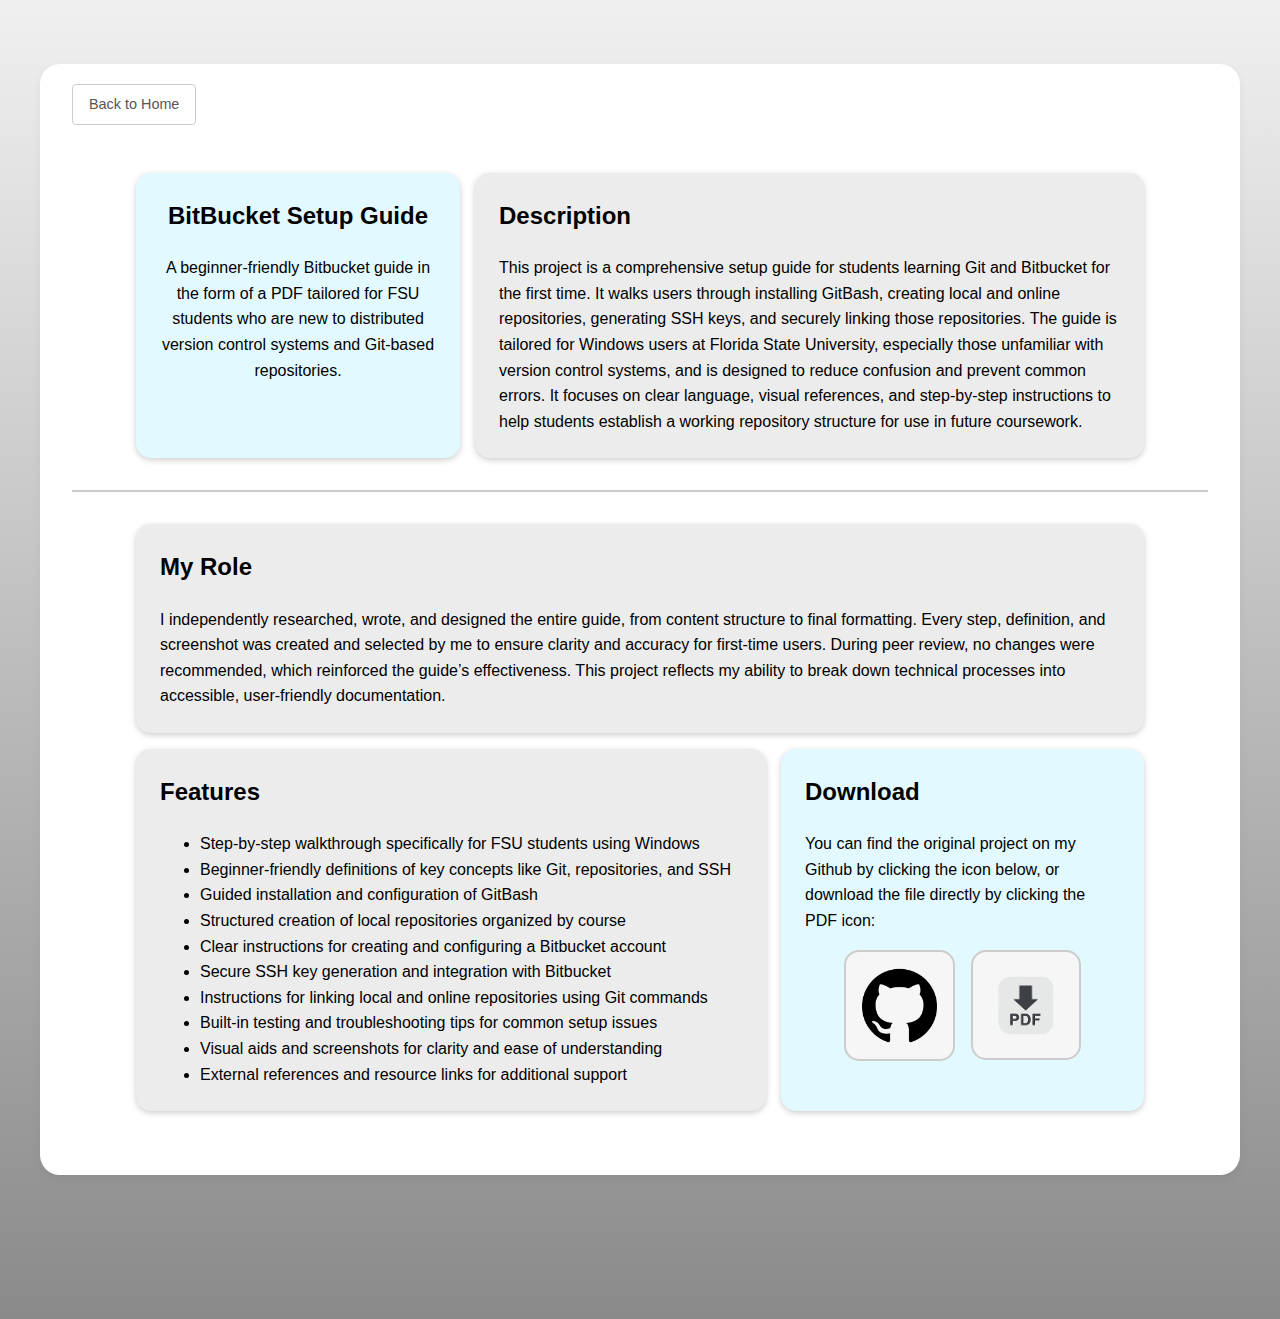
<file: project2.html>
<!DOCTYPE html>
<html lang="en">
  <head>
    <meta charset="UTF-8" />
    <meta
      name="viewport"
      content="width=device-width, initial-scale=1.0"
    />
    <title>BitBucket Guide</title>
    <link rel="stylesheet" href="project2.css" />
  </head>

  <body>
    <div class="content-wrapper">
	
		<!-- Back to Home Button -->
		<div class="home-btn">
			<a href="https://jasondubbleu.github.io/interactive-resume/" class="download-buttons">Back to Home</a>
		</div>
		

		<!-- Main chunk of website - all the content is displayed here. -->
		<div class="main-content project">
		
			<!-- This section is split into two columns. The left side will contain an image of the product, while
			the right will contain the title and description. -->
			<div class="section columns">
			

			<!-- LEFT COLUMN -->
				<div class="left background">
					<div class="title">
						<h2>BitBucket Setup Guide</h2>
					</div>
					<div class="description">
						<p>A beginner-friendly Bitbucket guide in the form of a PDF tailored for FSU students who are new to 
						distributed version control systems and Git-based repositories.</p>
					</div>
				</div>
			<!-- END OF LEFT COLUMN-->
			
			
			<!-- RIGHT COLUMN -->
				<div class="right background">
					<h2>Description</h2>
					<p>This project is a comprehensive setup guide for students learning Git and Bitbucket for the first time. 
					It walks users through installing GitBash, creating local and online repositories, generating SSH keys, 
					and securely linking those repositories. The guide is tailored for Windows users at Florida State University,
					especially those unfamiliar with version control systems, and is designed to reduce confusion and prevent common errors. 
					It focuses on clear language, visual references, and step-by-step instructions to help students establish a working 
					repository structure for use in future coursework.</p>
				</div>
				<!-- END OF RIGHT COLUMN -->
			</div>
			<!-- END OF SECTION COLUMNS-->
			
			
			<div class="contribution section background">
				<h2>My Role</h2>
				<p>I independently researched, wrote, and designed the entire guide, from content structure to final 
				formatting. Every step, definition, and screenshot was created and selected by me to ensure clarity 
				and accuracy for first-time users. During peer review, no changes were recommended, which reinforced 
				the guide’s effectiveness. This project reflects my ability to break down technical processes into 
				accessible, user-friendly documentation.</p>
			</div>
			<div id="bottom" class="section details">
				<div class="details-left">
				
					<div class="features background">
						<h2>Features</h2>
						<p>
						<ul>
						  <li>Step-by-step walkthrough specifically for FSU students using Windows</li>
						  <li>Beginner-friendly definitions of key concepts like Git, repositories, and SSH</li>
						  <li>Guided installation and configuration of GitBash</li>
						  <li>Structured creation of local repositories organized by course</li>
						  <li>Clear instructions for creating and configuring a Bitbucket account</li>
						  <li>Secure SSH key generation and integration with Bitbucket</li>
						  <li>Instructions for linking local and online repositories using Git commands</li>
						  <li>Built-in testing and troubleshooting tips for common setup issues</li>
						  <li>Visual aids and screenshots for clarity and ease of understanding</li>
						  <li>External references and resource links for additional support</li>
						</ul>
						</p>
					</div>
				</div>
				
				<div class="details-right background">
					
					<div class="links">
						<h2>Download</h2>
						<p>You can find the original project on my Github by clicking the icon below, or 
						download the file directly by clicking the PDF icon:</p>
						<div class="image-row">
							<a href="https://github.com/jasondubbleu/tutorials">
								<img src="icons/github.png"/>
							</a>
							<a href="files/bitbucket-setup.pdf" download class="download-button">
								<img src="icons/pdfdownload.png"/>
							</a>
						</div>
					</div>
			
				</div>
			</div>
		
		
		</div>
	
	</div>
  </body>  
 </html>
</file>
<file: index.css>

</file>
<file: project1.css>
/* Button stylings - ripped straight from my interactive resume. */
.home-btn {
  display: flex;
  gap: 1rem;             /* space between buttons */
  margin-top: .5rem;
  padding-top: .75rem;   /* space above the buttons */
  padding-left: 2rem;
  padding-bottom: 1rem;
}

/* Style for each “download” button */
.download-buttons {
  display: inline-block;
  padding: .5rem 1rem;
  border: 1px solid #ccc;   /* light-gray border */
  background-color: #fff;   /* white background */
  color: #555;              /* gray text */
  text-decoration: none;
  border-radius: 4px;
  font-size: 0.9rem;
  transition: background-color 0.2s ease;
}

.download-buttons:hover {
  background-color: #f5f5f5; /* subtle hover shade */
}
/* End of button stylings */

/* Global Styles */
body {
  font-family: Arial, Helvetica, sans-serif;
  margin: 0;
  line-height: 1.6;
  background: linear-gradient(
    to bottom,
    #f0f0f0 0%,
    #8a8a8a 100%
  );
}

/* This is the box that everything sits inside */
.content-wrapper {
  background-color: #ffffff;             /* pure white */
  border-radius: 20px;                   /* round the corners */
  margin: 4rem auto 4rem auto;          /* vertical spacing above & massive spacing below */
  max-width: 1200px;                      /* constrain overall width */
  box-shadow: 0 4px 10px rgba(0, 0, 0, 0.05); /* very soft drop shadow */
  overflow: hidden;
}

.section {
	padding: 2rem 4rem;
	margin: auto 2rem;
}

/* Little squares to go around sections */
.background {
	background-color: #ececec;
	border-radius: 15px;
	box-shadow: 0 2px 6px rgba(0, 0, 0, 0.2);
	padding-top: .25rem;
	padding-bottom: 1.5rem;
	padding-left: 1.5rem;
	padding-right: 1.5rem;
}
/* End of Global Styles */



/* Section Specific Styles (everything else) */

/* Contains left and right */
.columns {
  display: flex;
  flex-direction: row;     /* side-by-side */
  justify-content: center; /* center the pair */
  align-items: stretch;    /* make them same height */
  gap: 50px;
  border-bottom-color: #ccc;
  border-bottom-width: 2px;
  border-bottom-style: solid;
  
}

.left, .right {
  min-width: 0;
}

/* RIGHT COLUMN - Contains slideshow styles */
.right {
  flex: 2.25;
}

.slide.show {
  opacity: 1;
  z-index: 1;
}

.slideshow {
  position: relative;
  width: 100%;
  max-width: 1000px;
  height: 350px;
  margin: 0 auto;
  overflow: hidden;
  border: 2px solid #ccc;
  border-radius: 15px;
}

.slide {
  position: absolute;
  top: 0;
  left: 0;
  width: 100%;
  height: 100%;
  opacity: 0;
  transition: opacity 0.5s ease;
  z-index: 0;
  display: flex;
  justify-content: center;
  align-items: center;
}

.slide img {
  max-width: 100%;
  max-height: 100%;
  object-fit: contain;
}

.slide.show {
  opacity: 1;
  z-index: 1;
}

.slideshow button {
  position: absolute;
  top: 50%;
  transform: translateY(-50%);
  background: rgba(0, 0, 0, 0.2); 
  color: white;
  border: none;
  font-size: 2rem;
  padding: 0.5rem 1rem;
  cursor: pointer;
  border-radius: 5px;
  z-index: 2;
  opacity: 0.3;                      
  transition: opacity 0.3s ease, background 0.3s ease, transform 0.2s;
}

.slideshow button:hover {
  background: rgba(0, 0, 0, 0.6);
  color: white;
  transform: translateY(-50%) scale(1.1);
}

.slideshow button:first-of-type {
  left: 10px;
}

.slideshow button:last-of-type {
  right: 10px;
}
/* End of right column */

/* Contains the title, logo, and description of StepTrack */
.left {
  flex: 1;
  text-align: center;
  padding-top: 1rem;
}

.title-and-image {
  display: flex;
  flex-direction: row;
  justify-content: center;
  align-items: center;
}

.left .image img {
	height: auto;
	width: 150px;
}

/* End of left column */

/* Contains details-left and details-right */
.details {
  display: flex;
  flex-direction: row;
  justify-content: center;
  gap: 15px;
}

#bottom {
	padding-bottom: 0rem;
}

.details-left {
	flex: 2;
}

.details-left .description {
	height: 450px;
}

.details-right {
	flex: 1;
}

.details-right .links img {
	max-width: 75px;
	height: auto;
	display: block;
    margin: 0 auto;
	padding: 1rem;
	border: solid 2px #ccc;
	border-radius: 15px;
}

.features {
	margin-top: 1rem;
	margin-bottom: 3rem;
	margin-left: 6rem;
	margin-right: 6rem;
}

/* End of section specific styles */
</file>
<file: project2.css>
/* Button stylings - ripped straight from my interactive resume. */
.home-btn {
  display: flex;
  gap: 1rem;             /* space between buttons */
  margin-top: .5rem;
  padding-top: .75rem;   /* space above the buttons */
  padding-left: 2rem;
  padding-bottom: 1rem;
}

/* Style for each “download” button */
.download-buttons {
  display: inline-block;
  padding: .5rem 1rem;
  border: 1px solid #ccc;   /* light-gray border */
  background-color: #fff;   /* white background */
  color: #555;              /* gray text */
  text-decoration: none;
  border-radius: 4px;
  font-size: 0.9rem;
  transition: background-color 0.2s ease;
}

.download-buttons:hover {
  background-color: #f5f5f5; /* subtle hover shade */
}
/* End of button stylings */

/* Global Styles */
body {
  font-family: Arial, Helvetica, sans-serif;
  margin: 0;
  line-height: 1.6;
  background: linear-gradient(
    to bottom,
    #f0f0f0 0%,
    #8a8a8a 100%
  );
}

/* This is the box that everything sits inside */
.content-wrapper {
  background-color: #ffffff;             /* pure white */
  border-radius: 20px;                   /* round the corners */
  margin: 4rem auto 9rem auto;          /* vertical spacing above & massive spacing below */
  max-width: 1200px;                      /* constrain overall width */
  max-height: auto;
  box-shadow: 0 4px 10px rgba(0, 0, 0, 0.05); /* very soft drop shadow */
  overflow: hidden;
}

.section {
	padding: 2rem 4rem;
	margin: auto 2rem;
}

/* Little squares to go around sections */
.background {
	background-color: #ececec;
	border-radius: 15px;
	box-shadow: 0 2px 6px rgba(0, 0, 0, 0.2);
	padding-top: .25rem;
	padding-bottom: .5rem;
	padding-left: 1.5rem;
	padding-right: 1.5rem;
}

/* End of Global Styles */

/* Section Specific Styles (everything else) */

.left.background, .details-right.background {
	background-color: #e2faff;
}

/* Contains left and right */
.columns {
  display: flex;
  flex-direction: row;     /* side-by-side */
  justify-content: center; /* center the pair */
  align-items: stretch;    /* make them same height */
  gap: 15px;
  border-bottom-color: #ccc;
  border-bottom-width: 2px;
  border-bottom-style: solid;
  
}

.left, .right {
  min-width: 0;
}

/* RIGHT COLUMN */
.right {
  flex: 2.25;
}

.left {
	flex: 1;
	text-align: center;
}

.contribution {
	margin: 2rem 6rem 0rem 6rem;
}

/* Contains details-left and details-right */
.details {
  display: flex;
  flex-direction: row;
  justify-content: center;
  gap: 15px;
  margin-bottom: 4rem;
}

#bottom {
	padding-bottom: 0rem;
	margin-top: -1rem;
}

.details-left {
	flex: 2;
}

.details-left .description {
	height: 450px;
}

.details-right {
	flex: 1;
}

.details-right .links img {
	max-width: 75px;
	height: auto;
	display: block;
    margin: 0 auto;
	padding: 1rem;
	border: solid 2px #ccc;
	border-radius: 15px;
	background-color: #f6f6f6;
}

.image-row {
  display: flex;
  gap: 1rem; /* optional spacing between images */
  justify-content: center; /* or flex-start, space-between, etc. */
  align-items: center; /* vertical alignment */
}

.image-row img {
  max-width: 100%;
  height: auto;
}
</file>
